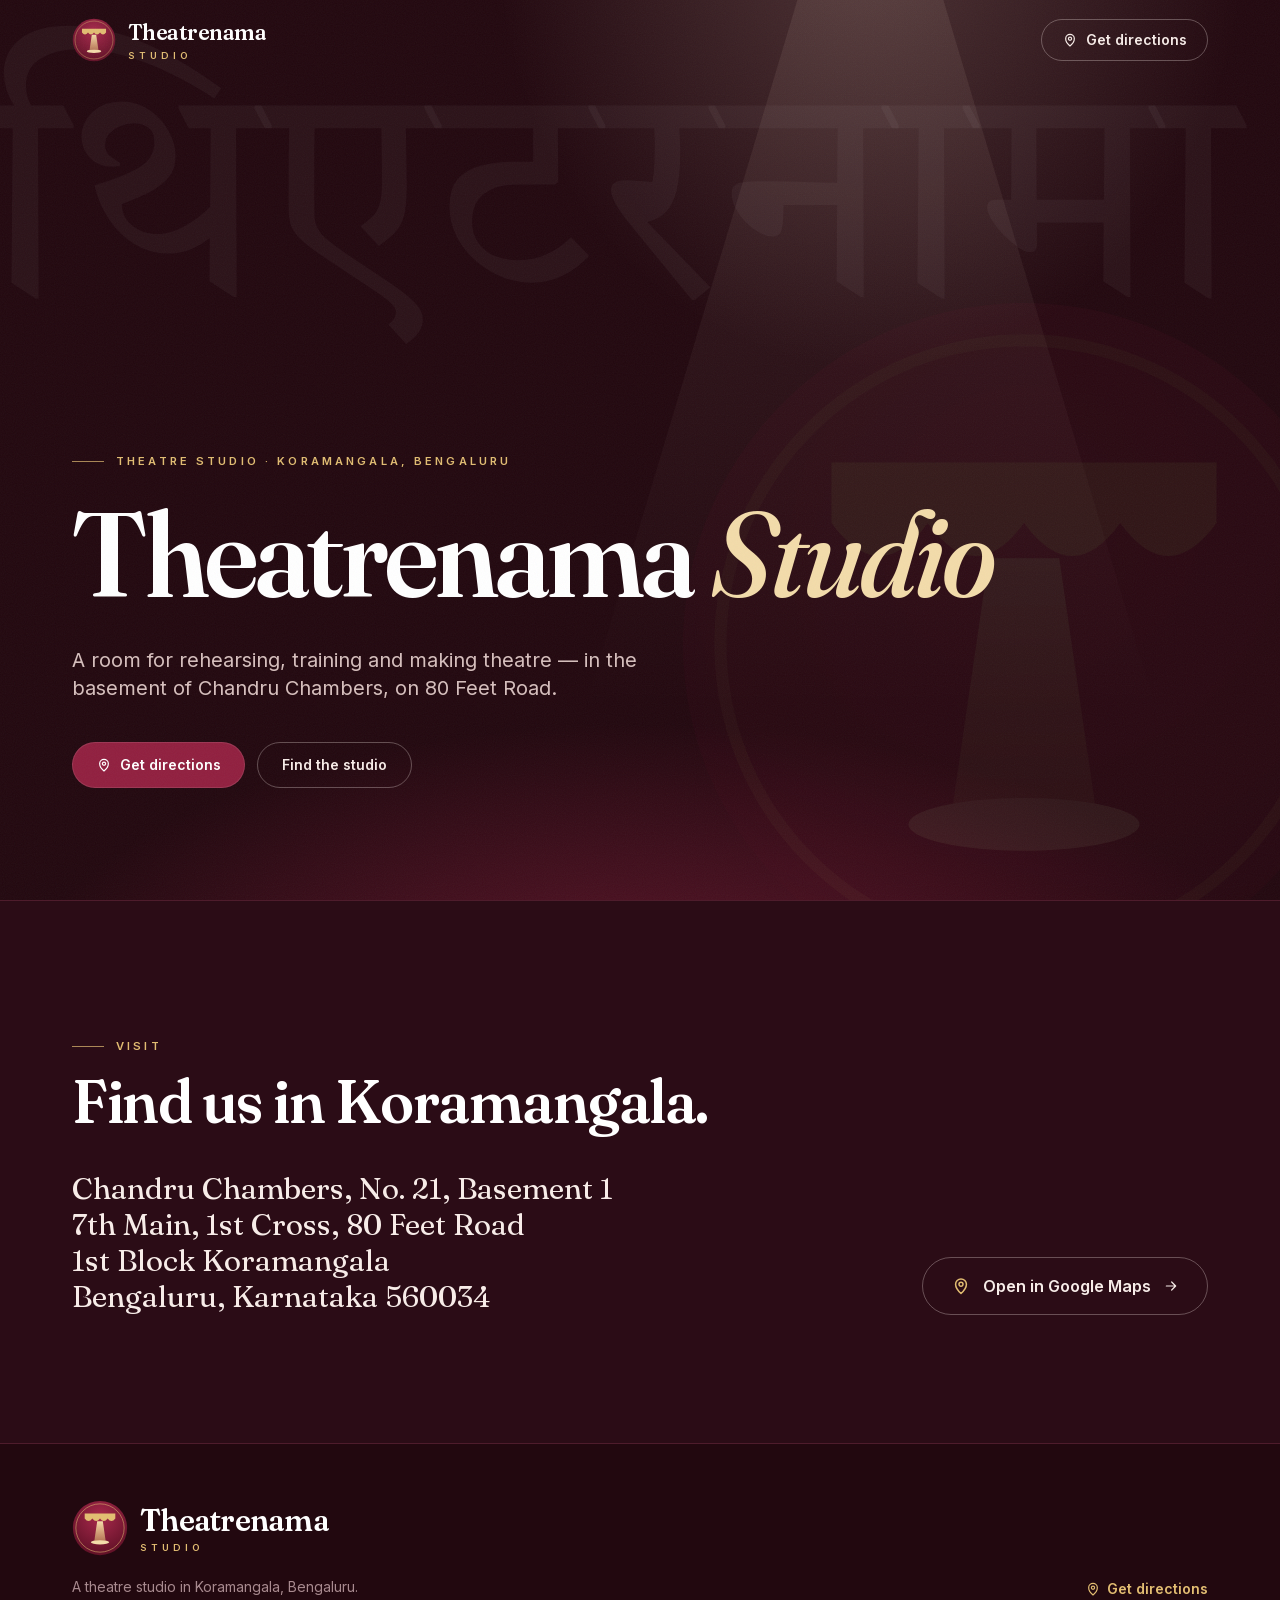
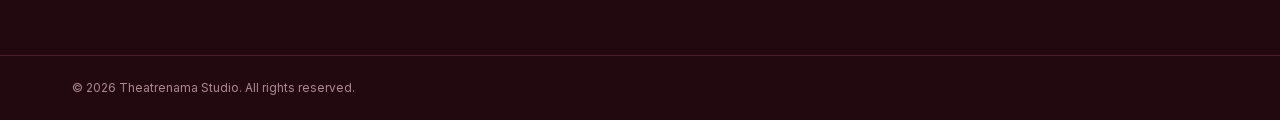
<file: index.html>
<!DOCTYPE html><html lang="en-IN" class="__variable_3ef085 __variable_d8ebd1 __variable_57bfc7"><head><meta charSet="utf-8"/><meta name="viewport" content="width=device-width, initial-scale=1"/><link rel="preload" as="image" href="/icons/mark-caf1511f.svg"/><link rel="stylesheet" href="/_next/static/css/781217e6aa60cc48.css" data-precedence="next"/><link rel="preload" as="script" fetchPriority="low" href="/_next/static/chunks/webpack-bf4ab1a71f17e4b8.js"/><script src="/_next/static/chunks/5b8f0dd8-8df0f8787c39d86d.js" async=""></script><script src="/_next/static/chunks/749-2449f47266f1c728.js" async=""></script><script src="/_next/static/chunks/main-app-c1b3ed4e00259830.js" async=""></script><script src="/_next/static/chunks/411-0c74b40d2d4493ef.js" async=""></script><script src="/_next/static/chunks/app/layout-ce6261c1bdfd5d65.js" async=""></script><script src="/_next/static/chunks/app/not-found-4a835d72cedd2bf6.js" async=""></script><meta name="theme-color" content="#22080f"/><meta name="color-scheme" content="dark"/><title>Theatrenama Studio — Theatre Studio in Koramangala, Bengaluru</title><meta name="description" content="Theatrenama Studio is a theatre studio in Koramangala, Bengaluru — a room for rehearsing, training and making theatre."/><meta name="application-name" content="Theatrenama Studio"/><meta name="keywords" content="theatre studio Koramangala,theatre studio Bengaluru,Theatrenama Studio"/><link rel="canonical" href="https://theatrenamastudio.com/"/><meta name="format-detection" content="telephone=no"/><meta property="og:title" content="Theatrenama Studio — a theatre studio in Koramangala, Bengaluru"/><meta property="og:description" content="Theatrenama Studio is a theatre studio in Koramangala, Bengaluru — a room for rehearsing, training and making theatre."/><meta property="og:site_name" content="Theatrenama Studio"/><meta property="og:locale" content="en_IN"/><meta property="og:image" content="https://theatrenamastudio.com/icons/og-353655e1.png"/><meta property="og:image:width" content="1200"/><meta property="og:image:height" content="630"/><meta property="og:image:alt" content="Theatrenama Studio — Koramangala, Bengaluru"/><meta property="og:type" content="website"/><meta name="twitter:card" content="summary_large_image"/><meta name="twitter:title" content="Theatrenama Studio — a theatre studio in Koramangala, Bengaluru"/><meta name="twitter:description" content="Theatrenama Studio is a theatre studio in Koramangala, Bengaluru — a room for rehearsing, training and making theatre."/><meta name="twitter:image" content="https://theatrenamastudio.com/icons/og-353655e1.png"/><meta name="twitter:image:width" content="1200"/><meta name="twitter:image:height" content="630"/><meta name="twitter:image:alt" content="Theatrenama Studio — Koramangala, Bengaluru"/><link rel="icon" href="/icons/mark-caf1511f.svg" type="image/svg+xml"/><link rel="icon" href="/icons/favicon-e4a81125.ico" sizes="16x16 32x32 48x48"/><link rel="icon" href="/icons/favicon-32-2e01f9f1.png" sizes="32x32" type="image/png"/><link rel="icon" href="/icons/favicon-192-a8332206.png" sizes="192x192" type="image/png"/><link rel="apple-touch-icon" href="/icons/apple-touch-icon-4c5cb2af.png" sizes="180x180"/><script src="/_next/static/chunks/polyfills-42372ed130431b0a.js" noModule=""></script></head><body class="grain min-h-screen"><a href="#main" class="sr-only z-[80] rounded-full bg-burgundy px-5 py-3 text-sm font-semibold text-white focus:not-sr-only focus:fixed focus:left-4 focus:top-4">Skip to content</a><header class="fixed inset-x-0 top-0 z-40 border-b transition-[background-color,border-color,backdrop-filter] duration-300 border-transparent"><div class="shell flex h-16 items-center justify-between gap-4 lg:h-20"><a class="-ml-1 rounded-lg p-1" aria-label="Theatrenama Studio — home" href="/"><span class="flex items-center gap-3"><img src="/icons/mark-caf1511f.svg" alt="" width="64" height="64" class="h-10 w-10 lg:h-11 lg:w-11"/><span class="flex flex-col leading-none"><span class="font-display font-semibold tracking-tight text-white text-xl lg:text-[1.35rem]">Theatrenama</span><span class="mt-1 text-[0.6rem] font-semibold uppercase tracking-[0.42em] text-brass">Studio</span></span></span></a><a href="https://www.google.com/maps/search/?api=1&amp;query=Chandru%20Chambers%2C%20No.%2021%2C%20Basement%201%2C%207th%20Main%2C%201st%20Cross%2C%2080%20Feet%20Road%2C%201st%20Block%20Koramangala%2C%20Bengaluru%2C%20Karnataka%20560034" target="_blank" rel="noopener noreferrer" class="btn-ghost !px-4 !py-2.5 sm:!px-5"><svg viewBox="0 0 24 24" class="h-4 w-4" fill="none" stroke="currentColor" stroke-width="1.8" stroke-linecap="round" stroke-linejoin="round" aria-hidden="true"><path d="M12 21s-6.5-5.6-6.5-11a6.5 6.5 0 0 1 13 0C18.5 15.4 12 21 12 21Z M12 12.4a2.4 2.4 0 1 0 0-4.8 2.4 2.4 0 0 0 0 4.8Z"></path></svg><span class="hidden sm:inline">Get directions</span><span class="sm:hidden">Directions</span></a></div></header><main id="main"><section class="relative isolate flex min-h-[100svh] items-end overflow-hidden"><div class="absolute inset-0 -z-20 bg-[radial-gradient(42%_70%_at_68%_-8%,rgba(247,220,200,0.20),transparent_70%)]"></div><div class="absolute inset-0 -z-20 bg-[radial-gradient(70%_45%_at_50%_112%,rgba(145,31,63,0.55),transparent_70%)]"></div><div aria-hidden="true" class="absolute -top-24 left-[68%] -z-10 h-[120%] w-[46rem] -translate-x-1/2 bg-[linear-gradient(to_bottom,rgba(247,220,200,0.10),transparent_75%)] [clip-path:polygon(44%_0,56%_0,100%_100%,0_100%)]"></div><img src="/icons/mark-caf1511f.svg" alt="" aria-hidden="true" width="64" height="64" class="pointer-events-none absolute -right-24 bottom-[-6rem] -z-10 h-[34rem] w-[34rem] select-none opacity-[0.07] sm:h-[44rem] sm:w-[44rem]"/><p aria-hidden="true" class="pointer-events-none absolute -left-4 top-20 -z-10 select-none font-deva text-[30vw] leading-none text-white/[0.04] sm:top-16 lg:text-[19rem]">थिएटरनामा</p><div class="shell pb-16 pt-36 sm:pb-24 lg:pb-28"><p class="kicker">Theatre studio · Koramangala, Bengaluru</p><h1 class="mt-6 font-display text-[3.4rem] font-semibold leading-[0.95] tracking-tight text-white sm:text-8xl lg:text-[7.5rem]">Theatrenama <em class="font-medium text-brass-light">Studio</em></h1><p class="mt-8 max-w-xl text-lg leading-relaxed text-cream-dim text-pretty sm:text-xl">A room for rehearsing, training and making theatre — in the basement of Chandru Chambers, on 80 Feet Road.</p><div class="mt-10 flex flex-wrap gap-3"><a href="https://www.google.com/maps/search/?api=1&amp;query=Chandru%20Chambers%2C%20No.%2021%2C%20Basement%201%2C%207th%20Main%2C%201st%20Cross%2C%2080%20Feet%20Road%2C%201st%20Block%20Koramangala%2C%20Bengaluru%2C%20Karnataka%20560034" target="_blank" rel="noopener noreferrer" class="btn-primary"><svg viewBox="0 0 24 24" class="h-4 w-4" fill="none" stroke="currentColor" stroke-width="1.8" stroke-linecap="round" stroke-linejoin="round" aria-hidden="true"><path d="M12 21s-6.5-5.6-6.5-11a6.5 6.5 0 0 1 13 0C18.5 15.4 12 21 12 21Z M12 12.4a2.4 2.4 0 1 0 0-4.8 2.4 2.4 0 0 0 0 4.8Z"></path></svg>Get directions</a><a href="#visit" class="btn-ghost">Find the studio</a></div></div></section><section id="visit" class="scroll-mt-20 border-t border-wine-line bg-wine-2 py-24 sm:py-32"><div class="shell grid items-end gap-12 lg:grid-cols-[1fr_auto] lg:gap-20"><div><p class="kicker">Visit</p><h2 class="mt-4 max-w-2xl font-display text-4xl font-semibold leading-[1.08] tracking-tight text-white text-balance sm:text-6xl">Find us in Koramangala.</h2><address class="mt-10 font-display text-2xl not-italic leading-snug text-cream sm:text-3xl"><span class="block">Chandru Chambers, No. 21, Basement 1</span><span class="block">7th Main, 1st Cross, 80 Feet Road</span><span class="block">1st Block Koramangala</span><span class="block">Bengaluru, Karnataka 560034</span></address></div><a href="https://www.google.com/maps/search/?api=1&amp;query=Chandru%20Chambers%2C%20No.%2021%2C%20Basement%201%2C%207th%20Main%2C%201st%20Cross%2C%2080%20Feet%20Road%2C%201st%20Block%20Koramangala%2C%20Bengaluru%2C%20Karnataka%20560034" target="_blank" rel="noopener noreferrer" class="group inline-flex items-center gap-3 self-start rounded-full border border-cream/30 px-7 py-4 font-semibold text-cream transition hover:border-cream hover:bg-cream/5 lg:self-end"><svg viewBox="0 0 24 24" class="h-5 w-5 text-brass" fill="none" stroke="currentColor" stroke-width="1.8" stroke-linecap="round" stroke-linejoin="round" aria-hidden="true"><path d="M12 21s-6.5-5.6-6.5-11a6.5 6.5 0 0 1 13 0C18.5 15.4 12 21 12 21Z M12 12.4a2.4 2.4 0 1 0 0-4.8 2.4 2.4 0 0 0 0 4.8Z"></path></svg>Open in Google Maps<svg viewBox="0 0 24 24" class="h-4 w-4 transition-transform group-hover:translate-x-1" fill="none" stroke="currentColor" stroke-width="1.8" stroke-linecap="round" stroke-linejoin="round" aria-hidden="true"><path d="M5 12h14 M13 6l6 6-6 6"></path></svg></a></div></section></main><footer class="border-t border-wine-line bg-wine"><div class="shell flex flex-col gap-8 py-14 sm:flex-row sm:items-end sm:justify-between"><div><span class="flex items-center gap-3"><img src="/icons/mark-caf1511f.svg" alt="" width="64" height="64" class="h-14 w-14"/><span class="flex flex-col leading-none"><span class="font-display font-semibold tracking-tight text-white text-3xl">Theatrenama</span><span class="mt-1 text-[0.6rem] font-semibold uppercase tracking-[0.42em] text-brass">Studio</span></span></span><p class="mt-5 max-w-xs text-sm leading-relaxed text-cream-mut">A theatre studio in Koramangala, Bengaluru.</p></div><a href="https://www.google.com/maps/search/?api=1&amp;query=Chandru%20Chambers%2C%20No.%2021%2C%20Basement%201%2C%207th%20Main%2C%201st%20Cross%2C%2080%20Feet%20Road%2C%201st%20Block%20Koramangala%2C%20Bengaluru%2C%20Karnataka%20560034" target="_blank" rel="noopener noreferrer" class="inline-flex items-center gap-1.5 text-sm font-semibold text-brass hover:text-brass-light"><svg viewBox="0 0 24 24" class="h-4 w-4" fill="none" stroke="currentColor" stroke-width="1.8" stroke-linecap="round" stroke-linejoin="round" aria-hidden="true"><path d="M12 21s-6.5-5.6-6.5-11a6.5 6.5 0 0 1 13 0C18.5 15.4 12 21 12 21Z M12 12.4a2.4 2.4 0 1 0 0-4.8 2.4 2.4 0 0 0 0 4.8Z"></path></svg>Get directions</a></div><div class="border-t border-wine-line"><p class="shell py-6 text-xs text-cream-mut">© <!-- -->2026<!-- --> <!-- -->Theatrenama Studio<!-- -->. All rights reserved.</p></div></footer><script type="application/ld+json">{"@context":"https://schema.org","@type":"Organization","@id":"https://theatrenamastudio.com/#studio","name":"Theatrenama Studio","url":"https://theatrenamastudio.com/","logo":"https://theatrenamastudio.com/icons/logo-512-10d684f7.png","image":"https://theatrenamastudio.com/icons/og-353655e1.png","description":"Theatrenama Studio is a theatre studio in Koramangala, Bengaluru — a room for rehearsing, training and making theatre.","address":{"@type":"PostalAddress","streetAddress":"Chandru Chambers, No. 21, Basement 1, 7th Main, 1st Cross, 80 Feet Road, 1st Block Koramangala","addressLocality":"Bengaluru","addressRegion":"Karnataka","postalCode":"560034","addressCountry":"IN"}}</script><script type="application/ld+json">{"@context":"https://schema.org","@type":"WebSite","@id":"https://theatrenamastudio.com/#website","name":"Theatrenama Studio","url":"https://theatrenamastudio.com/","inLanguage":"en-IN","publisher":{"@id":"https://theatrenamastudio.com/#studio"}}</script><script src="/_next/static/chunks/webpack-bf4ab1a71f17e4b8.js" async=""></script><script>(self.__next_f=self.__next_f||[]).push([0]);self.__next_f.push([2,null])</script><script>self.__next_f.push([1,"1:HL[\"/_next/static/css/781217e6aa60cc48.css\",\"style\"]\n"])</script><script>self.__next_f.push([1,"2:I[6608,[],\"\"]\n4:I[9916,[\"411\",\"static/chunks/411-0c74b40d2d4493ef.js\",\"185\",\"static/chunks/app/layout-ce6261c1bdfd5d65.js\"],\"Header\"]\n5:I[2728,[],\"\"]\n6:I[9836,[],\"\"]\n7:I[5411,[\"411\",\"static/chunks/411-0c74b40d2d4493ef.js\",\"160\",\"static/chunks/app/not-found-4a835d72cedd2bf6.js\"],\"\"]\n9:I[8907,[],\"\"]\na:[]\n"])</script><script>self.__next_f.push([1,"0:[\"$\",\"$L2\",null,{\"buildId\":\"sczzmW_jsLgVrdt1_I6ky\",\"assetPrefix\":\"\",\"urlParts\":[\"\",\"\"],\"initialTree\":[\"\",{\"children\":[\"__PAGE__\",{}]},\"$undefined\",\"$undefined\",true],\"initialSeedData\":[\"\",{\"children\":[\"__PAGE__\",{},[[\"$L3\",[[\"$\",\"section\",null,{\"className\":\"relative isolate flex min-h-[100svh] items-end overflow-hidden\",\"children\":[[\"$\",\"div\",null,{\"className\":\"absolute inset-0 -z-20 bg-[radial-gradient(42%_70%_at_68%_-8%,rgba(247,220,200,0.20),transparent_70%)]\"}],[\"$\",\"div\",null,{\"className\":\"absolute inset-0 -z-20 bg-[radial-gradient(70%_45%_at_50%_112%,rgba(145,31,63,0.55),transparent_70%)]\"}],[\"$\",\"div\",null,{\"aria-hidden\":true,\"className\":\"absolute -top-24 left-[68%] -z-10 h-[120%] w-[46rem] -translate-x-1/2 bg-[linear-gradient(to_bottom,rgba(247,220,200,0.10),transparent_75%)] [clip-path:polygon(44%_0,56%_0,100%_100%,0_100%)]\"}],[\"$\",\"img\",null,{\"src\":\"/icons/mark-caf1511f.svg\",\"alt\":\"\",\"aria-hidden\":true,\"width\":64,\"height\":64,\"className\":\"pointer-events-none absolute -right-24 bottom-[-6rem] -z-10 h-[34rem] w-[34rem] select-none opacity-[0.07] sm:h-[44rem] sm:w-[44rem]\"}],[\"$\",\"p\",null,{\"aria-hidden\":true,\"className\":\"pointer-events-none absolute -left-4 top-20 -z-10 select-none font-deva text-[30vw] leading-none text-white/[0.04] sm:top-16 lg:text-[19rem]\",\"children\":\"थिएटरनामा\"}],[\"$\",\"div\",null,{\"className\":\"shell pb-16 pt-36 sm:pb-24 lg:pb-28\",\"children\":[[\"$\",\"p\",null,{\"className\":\"kicker\",\"children\":\"Theatre studio · Koramangala, Bengaluru\"}],[\"$\",\"h1\",null,{\"className\":\"mt-6 font-display text-[3.4rem] font-semibold leading-[0.95] tracking-tight text-white sm:text-8xl lg:text-[7.5rem]\",\"children\":[\"Theatrenama \",[\"$\",\"em\",null,{\"className\":\"font-medium text-brass-light\",\"children\":\"Studio\"}]]}],[\"$\",\"p\",null,{\"className\":\"mt-8 max-w-xl text-lg leading-relaxed text-cream-dim text-pretty sm:text-xl\",\"children\":\"A room for rehearsing, training and making theatre — in the basement of Chandru Chambers, on 80 Feet Road.\"}],[\"$\",\"div\",null,{\"className\":\"mt-10 flex flex-wrap gap-3\",\"children\":[[\"$\",\"a\",null,{\"href\":\"https://www.google.com/maps/search/?api=1\u0026query=Chandru%20Chambers%2C%20No.%2021%2C%20Basement%201%2C%207th%20Main%2C%201st%20Cross%2C%2080%20Feet%20Road%2C%201st%20Block%20Koramangala%2C%20Bengaluru%2C%20Karnataka%20560034\",\"target\":\"_blank\",\"rel\":\"noopener noreferrer\",\"className\":\"btn-primary\",\"children\":[[\"$\",\"svg\",null,{\"viewBox\":\"0 0 24 24\",\"className\":\"h-4 w-4\",\"fill\":\"none\",\"stroke\":\"currentColor\",\"strokeWidth\":1.8,\"strokeLinecap\":\"round\",\"strokeLinejoin\":\"round\",\"aria-hidden\":true,\"children\":[\"$\",\"path\",null,{\"d\":\"M12 21s-6.5-5.6-6.5-11a6.5 6.5 0 0 1 13 0C18.5 15.4 12 21 12 21Z M12 12.4a2.4 2.4 0 1 0 0-4.8 2.4 2.4 0 0 0 0 4.8Z\"}]}],\"Get directions\"]}],[\"$\",\"a\",null,{\"href\":\"#visit\",\"className\":\"btn-ghost\",\"children\":\"Find the studio\"}]]}]]}]]}],[\"$\",\"section\",null,{\"id\":\"visit\",\"className\":\"scroll-mt-20 border-t border-wine-line bg-wine-2 py-24 sm:py-32\",\"children\":[\"$\",\"div\",null,{\"className\":\"shell grid items-end gap-12 lg:grid-cols-[1fr_auto] lg:gap-20\",\"children\":[[\"$\",\"div\",null,{\"children\":[[\"$\",\"p\",null,{\"className\":\"kicker\",\"children\":\"Visit\"}],[\"$\",\"h2\",null,{\"className\":\"mt-4 max-w-2xl font-display text-4xl font-semibold leading-[1.08] tracking-tight text-white text-balance sm:text-6xl\",\"children\":\"Find us in Koramangala.\"}],[\"$\",\"address\",null,{\"className\":\"mt-10 font-display text-2xl not-italic leading-snug text-cream sm:text-3xl\",\"children\":[[\"$\",\"span\",\"Chandru Chambers, No. 21, Basement 1\",{\"className\":\"block\",\"children\":\"Chandru Chambers, No. 21, Basement 1\"}],[\"$\",\"span\",\"7th Main, 1st Cross, 80 Feet Road\",{\"className\":\"block\",\"children\":\"7th Main, 1st Cross, 80 Feet Road\"}],[\"$\",\"span\",\"1st Block Koramangala\",{\"className\":\"block\",\"children\":\"1st Block Koramangala\"}],[\"$\",\"span\",\"Bengaluru, Karnataka 560034\",{\"className\":\"block\",\"children\":\"Bengaluru, Karnataka 560034\"}]]}]]}],[\"$\",\"a\",null,{\"href\":\"https://www.google.com/maps/search/?api=1\u0026query=Chandru%20Chambers%2C%20No.%2021%2C%20Basement%201%2C%207th%20Main%2C%201st%20Cross%2C%2080%20Feet%20Road%2C%201st%20Block%20Koramangala%2C%20Bengaluru%2C%20Karnataka%20560034\",\"target\":\"_blank\",\"rel\":\"noopener noreferrer\",\"className\":\"group inline-flex items-center gap-3 self-start rounded-full border border-cream/30 px-7 py-4 font-semibold text-cream transition hover:border-cream hover:bg-cream/5 lg:self-end\",\"children\":[[\"$\",\"svg\",null,{\"viewBox\":\"0 0 24 24\",\"className\":\"h-5 w-5 text-brass\",\"fill\":\"none\",\"stroke\":\"currentColor\",\"strokeWidth\":1.8,\"strokeLinecap\":\"round\",\"strokeLinejoin\":\"round\",\"aria-hidden\":true,\"children\":[\"$\",\"path\",null,{\"d\":\"M12 21s-6.5-5.6-6.5-11a6.5 6.5 0 0 1 13 0C18.5 15.4 12 21 12 21Z M12 12.4a2.4 2.4 0 1 0 0-4.8 2.4 2.4 0 0 0 0 4.8Z\"}]}],\"Open in Google Maps\",[\"$\",\"svg\",null,{\"viewBox\":\"0 0 24 24\",\"className\":\"h-4 w-4 transition-transform group-hover:translate-x-1\",\"fill\":\"none\",\"stroke\":\"currentColor\",\"strokeWidth\":1.8,\"strokeLinecap\":\"round\",\"strokeLinejoin\":\"round\",\"aria-hidden\":true,\"children\":[\"$\",\"path\",null,{\"d\":\"M5 12h14 M13 6l6 6-6 6\"}]}]]}]]}]}]],null],null],null]},[[[[\"$\",\"link\",\"0\",{\"rel\":\"stylesheet\",\"href\":\"/_next/static/css/781217e6aa60cc48.css\",\"precedence\":\"next\",\"crossOrigin\":\"$undefined\"}]],[\"$\",\"html\",null,{\"lang\":\"en-IN\",\"className\":\"__variable_3ef085 __variable_d8ebd1 __variable_57bfc7\",\"children\":[\"$\",\"body\",null,{\"className\":\"grain min-h-screen\",\"children\":[[\"$\",\"a\",null,{\"href\":\"#main\",\"className\":\"sr-only z-[80] rounded-full bg-burgundy px-5 py-3 text-sm font-semibold text-white focus:not-sr-only focus:fixed focus:left-4 focus:top-4\",\"children\":\"Skip to content\"}],[\"$\",\"$L4\",null,{}],[\"$\",\"main\",null,{\"id\":\"main\",\"children\":[\"$\",\"$L5\",null,{\"parallelRouterKey\":\"children\",\"segmentPath\":[\"children\"],\"error\":\"$undefined\",\"errorStyles\":\"$undefined\",\"errorScripts\":\"$undefined\",\"template\":[\"$\",\"$L6\",null,{}],\"templateStyles\":\"$undefined\",\"templateScripts\":\"$undefined\",\"notFound\":[\"$\",\"section\",null,{\"className\":\"spotlight flex min-h-[80vh] items-center pt-24\",\"children\":[\"$\",\"div\",null,{\"className\":\"shell text-center\",\"children\":[[\"$\",\"p\",null,{\"className\":\"kicker justify-center\",\"children\":\"Error 404\"}],[\"$\",\"h1\",null,{\"className\":\"mx-auto mt-6 max-w-3xl font-display text-5xl font-semibold leading-tight text-white text-balance sm:text-7xl\",\"children\":\"This scene isn’t in the script.\"}],[\"$\",\"p\",null,{\"className\":\"mx-auto mt-6 max-w-md text-lg text-cream-dim\",\"children\":\"The page you were looking for has left the stage.\"}],[\"$\",\"div\",null,{\"className\":\"mt-10 flex flex-wrap justify-center gap-3\",\"children\":[\"$\",\"$L7\",null,{\"href\":\"/\",\"className\":\"btn-primary\",\"children\":\"Back to the home page\"}]}]]}]}],\"notFoundStyles\":[]}]}],[\"$\",\"footer\",null,{\"className\":\"border-t border-wine-line bg-wine\",\"children\":[[\"$\",\"div\",null,{\"className\":\"shell flex flex-col gap-8 py-14 sm:flex-row sm:items-end sm:justify-between\",\"children\":[[\"$\",\"div\",null,{\"children\":[[\"$\",\"span\",null,{\"className\":\"flex items-center gap-3\",\"children\":[[\"$\",\"img\",null,{\"src\":\"/icons/mark-caf1511f.svg\",\"alt\":\"\",\"width\":64,\"height\":64,\"className\":\"h-14 w-14\"}],[\"$\",\"span\",null,{\"className\":\"flex flex-col leading-none\",\"children\":[[\"$\",\"span\",null,{\"className\":\"font-display font-semibold tracking-tight text-white text-3xl\",\"children\":\"Theatrenama\"}],[\"$\",\"span\",null,{\"className\":\"mt-1 text-[0.6rem] font-semibold uppercase tracking-[0.42em] text-brass\",\"children\":\"Studio\"}]]}]]}],[\"$\",\"p\",null,{\"className\":\"mt-5 max-w-xs text-sm leading-relaxed text-cream-mut\",\"children\":\"A theatre studio in Koramangala, Bengaluru.\"}]]}],[\"$\",\"a\",null,{\"href\":\"https://www.google.com/maps/search/?api=1\u0026query=Chandru%20Chambers%2C%20No.%2021%2C%20Basement%201%2C%207th%20Main%2C%201st%20Cross%2C%2080%20Feet%20Road%2C%201st%20Block%20Koramangala%2C%20Bengaluru%2C%20Karnataka%20560034\",\"target\":\"_blank\",\"rel\":\"noopener noreferrer\",\"className\":\"inline-flex items-center gap-1.5 text-sm font-semibold text-brass hover:text-brass-light\",\"children\":[[\"$\",\"svg\",null,{\"viewBox\":\"0 0 24 24\",\"className\":\"h-4 w-4\",\"fill\":\"none\",\"stroke\":\"currentColor\",\"strokeWidth\":1.8,\"strokeLinecap\":\"round\",\"strokeLinejoin\":\"round\",\"aria-hidden\":true,\"children\":[\"$\",\"path\",null,{\"d\":\"M12 21s-6.5-5.6-6.5-11a6.5 6.5 0 0 1 13 0C18.5 15.4 12 21 12 21Z M12 12.4a2.4 2.4 0 1 0 0-4.8 2.4 2.4 0 0 0 0 4.8Z\"}]}],\"Get directions\"]}]]}],[\"$\",\"div\",null,{\"className\":\"border-t border-wine-line\",\"children\":[\"$\",\"p\",null,{\"className\":\"shell py-6 text-xs text-cream-mut\",\"children\":[\"© \",2026,\" \",\"Theatrenama Studio\",\". All rights reserved.\"]}]}]]}],[\"$\",\"script\",null,{\"type\":\"application/ld+json\",\"dangerouslySetInnerHTML\":{\"__html\":\"{\\\"@context\\\":\\\"https://schema.org\\\",\\\"@type\\\":\\\"Organization\\\",\\\"@id\\\":\\\"https://theatrenamastudio.com/#studio\\\",\\\"name\\\":\\\"Theatrenama Studio\\\",\\\"url\\\":\\\"https://theatrenamastudio.com/\\\",\\\"logo\\\":\\\"https://theatrenamastudio.com/icons/logo-512-10d684f7.png\\\",\\\"image\\\":\\\"https://theatrenamastudio.com/icons/og-353655e1.png\\\",\\\"description\\\":\\\"Theatrenama Studio is a theatre studio in Koramangala, Bengaluru — a room for rehearsing, training and making theatre.\\\",\\\"address\\\":{\\\"@type\\\":\\\"PostalAddress\\\",\\\"streetAddress\\\":\\\"Chandru Chambers, No. 21, Basement 1, 7th Main, 1st Cross, 80 Feet Road, 1st Block Koramangala\\\",\\\"addressLocality\\\":\\\"Bengaluru\\\",\\\"addressRegion\\\":\\\"Karnataka\\\",\\\"postalCode\\\":\\\"560034\\\",\\\"addressCountry\\\":\\\"IN\\\"}}\"}}],[\"$\",\"script\",null,{\"type\":\"application/ld+json\",\"dangerouslySetInnerHTML\":{\"__html\":\"{\\\"@context\\\":\\\"https://schema.org\\\",\\\"@type\\\":\\\"WebSite\\\",\\\"@id\\\":\\\"https://theatrenamastudio.com/#website\\\",\\\"name\\\":\\\"Theatrenama Studio\\\",\\\"url\\\":\\\"https://theatrenamastudio.com/\\\",\\\"inLanguage\\\":\\\"en-IN\\\",\\\"publisher\\\":{\\\"@id\\\":\\\"https://theatrenamastudio.com/#studio\\\"}}\"}}]]}]}]],null],null],\"couldBeIntercepted\":false,\"initialHead\":[null,\"$L8\"],\"globalErrorComponent\":\"$9\",\"missingSlots\":\"$Wa\"}]\n"])</script><script>self.__next_f.push([1,"8:[[\"$\",\"meta\",\"0\",{\"name\":\"viewport\",\"content\":\"width=device-width, initial-scale=1\"}],[\"$\",\"meta\",\"1\",{\"name\":\"theme-color\",\"content\":\"#22080f\"}],[\"$\",\"meta\",\"2\",{\"name\":\"color-scheme\",\"content\":\"dark\"}],[\"$\",\"meta\",\"3\",{\"charSet\":\"utf-8\"}],[\"$\",\"title\",\"4\",{\"children\":\"Theatrenama Studio — Theatre Studio in Koramangala, Bengaluru\"}],[\"$\",\"meta\",\"5\",{\"name\":\"description\",\"content\":\"Theatrenama Studio is a theatre studio in Koramangala, Bengaluru — a room for rehearsing, training and making theatre.\"}],[\"$\",\"meta\",\"6\",{\"name\":\"application-name\",\"content\":\"Theatrenama Studio\"}],[\"$\",\"meta\",\"7\",{\"name\":\"keywords\",\"content\":\"theatre studio Koramangala,theatre studio Bengaluru,Theatrenama Studio\"}],[\"$\",\"link\",\"8\",{\"rel\":\"canonical\",\"href\":\"https://theatrenamastudio.com/\"}],[\"$\",\"meta\",\"9\",{\"name\":\"format-detection\",\"content\":\"telephone=no\"}],[\"$\",\"meta\",\"10\",{\"property\":\"og:title\",\"content\":\"Theatrenama Studio — a theatre studio in Koramangala, Bengaluru\"}],[\"$\",\"meta\",\"11\",{\"property\":\"og:description\",\"content\":\"Theatrenama Studio is a theatre studio in Koramangala, Bengaluru — a room for rehearsing, training and making theatre.\"}],[\"$\",\"meta\",\"12\",{\"property\":\"og:site_name\",\"content\":\"Theatrenama Studio\"}],[\"$\",\"meta\",\"13\",{\"property\":\"og:locale\",\"content\":\"en_IN\"}],[\"$\",\"meta\",\"14\",{\"property\":\"og:image\",\"content\":\"https://theatrenamastudio.com/icons/og-353655e1.png\"}],[\"$\",\"meta\",\"15\",{\"property\":\"og:image:width\",\"content\":\"1200\"}],[\"$\",\"meta\",\"16\",{\"property\":\"og:image:height\",\"content\":\"630\"}],[\"$\",\"meta\",\"17\",{\"property\":\"og:image:alt\",\"content\":\"Theatrenama Studio — Koramangala, Bengaluru\"}],[\"$\",\"meta\",\"18\",{\"property\":\"og:type\",\"content\":\"website\"}],[\"$\",\"meta\",\"19\",{\"name\":\"twitter:card\",\"content\":\"summary_large_image\"}],[\"$\",\"meta\",\"20\",{\"name\":\"twitter:title\",\"content\":\"Theatrenama Studio — a theatre studio in Koramangala, Bengaluru\"}],[\"$\",\"meta\",\"21\",{\"name\":\"twitter:description\",\"content\":\"Theatrenama Studio is a theatre studio in Koramangala, Bengaluru — a room for rehearsing, training and making theatre.\"}],[\"$\",\"meta\",\"22\",{\"name\":\"twitter:image\",\"content\":\"https://theatrenamastudio.com/icons/og-353655e1.png\"}],[\"$\",\"meta\",\"23\",{\"name\":\"twitter:image:width\",\"content\":\"1200\"}],[\"$\",\"meta\",\"24\",{\"name\":\"twitter:image:height\",\"content\":\"630\"}],[\"$\",\"meta\",\"25\",{\"name\":\"twitter:image:alt\",\"content\":\"Theatrenama Studio — Koramangala, Bengaluru\"}],[\"$\",\"link\",\"26\",{\"rel\":\"icon\",\"href\":\"/icons/mark-caf1511f.svg\",\"type\":\"image/svg+xml\"}],[\"$\",\"link\",\"27\",{\"rel\":\"icon\",\"href\":\"/icons/favicon-e4a81125.ico\",\"sizes\":\"16x16 32x32 48x48\"}],[\"$\",\"link\",\"28\",{\"rel\":\"icon\",\"href\":\"/icons/favicon-32-2e01f9f1.png\",\"sizes\":\"32x32\",\"type\":\"image/png\"}],[\"$\",\"link\",\"29\",{\"rel\":\"icon\",\"href\":\"/icons/favicon-192-a8332206.png\",\"sizes\":\"192x192\",\"type\":\"image/png\"}],[\"$\",\"link\",\"30\",{\"rel\":\"apple-touch-icon\",\"href\":\"/icons/apple-touch-icon-4c5cb2af.png\",\"sizes\":\"180x180\"}]]\n"])</script><script>self.__next_f.push([1,"3:null\n"])</script></body></html>
</file>
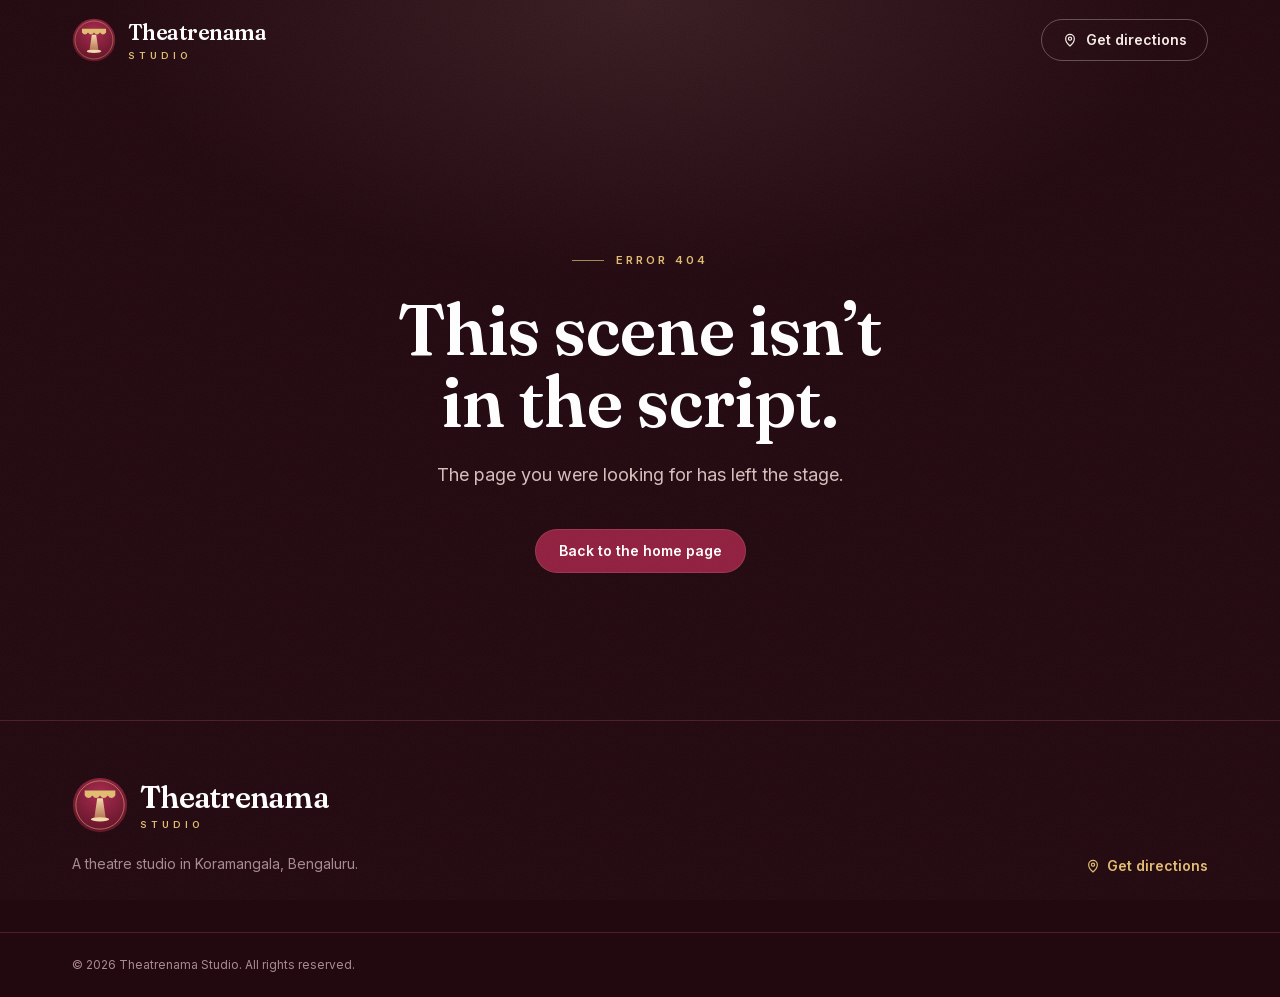
<file: 404/index.html>
<!DOCTYPE html><html lang="en-IN" class="__variable_3ef085 __variable_d8ebd1 __variable_57bfc7"><head><meta charSet="utf-8"/><meta name="viewport" content="width=device-width, initial-scale=1"/><link rel="preload" as="image" href="/icons/mark-caf1511f.svg"/><link rel="stylesheet" href="/_next/static/css/781217e6aa60cc48.css" data-precedence="next"/><link rel="preload" as="script" fetchPriority="low" href="/_next/static/chunks/webpack-bf4ab1a71f17e4b8.js"/><script src="/_next/static/chunks/5b8f0dd8-8df0f8787c39d86d.js" async=""></script><script src="/_next/static/chunks/749-2449f47266f1c728.js" async=""></script><script src="/_next/static/chunks/main-app-c1b3ed4e00259830.js" async=""></script><script src="/_next/static/chunks/411-0c74b40d2d4493ef.js" async=""></script><script src="/_next/static/chunks/app/not-found-4a835d72cedd2bf6.js" async=""></script><script src="/_next/static/chunks/app/layout-ce6261c1bdfd5d65.js" async=""></script><meta name="robots" content="noindex"/><meta name="theme-color" content="#22080f"/><meta name="color-scheme" content="dark"/><title>Theatrenama Studio — Theatre Studio in Koramangala, Bengaluru</title><meta name="description" content="Theatrenama Studio is a theatre studio in Koramangala, Bengaluru — a room for rehearsing, training and making theatre."/><meta name="application-name" content="Theatrenama Studio"/><meta name="keywords" content="theatre studio Koramangala,theatre studio Bengaluru,Theatrenama Studio"/><meta name="format-detection" content="telephone=no"/><meta property="og:title" content="Theatrenama Studio — a theatre studio in Koramangala, Bengaluru"/><meta property="og:description" content="Theatrenama Studio is a theatre studio in Koramangala, Bengaluru — a room for rehearsing, training and making theatre."/><meta property="og:site_name" content="Theatrenama Studio"/><meta property="og:locale" content="en_IN"/><meta property="og:image" content="https://theatrenamastudio.com/icons/og-353655e1.png"/><meta property="og:image:width" content="1200"/><meta property="og:image:height" content="630"/><meta property="og:image:alt" content="Theatrenama Studio — Koramangala, Bengaluru"/><meta property="og:type" content="website"/><meta name="twitter:card" content="summary_large_image"/><meta name="twitter:title" content="Theatrenama Studio — a theatre studio in Koramangala, Bengaluru"/><meta name="twitter:description" content="Theatrenama Studio is a theatre studio in Koramangala, Bengaluru — a room for rehearsing, training and making theatre."/><meta name="twitter:image" content="https://theatrenamastudio.com/icons/og-353655e1.png"/><meta name="twitter:image:width" content="1200"/><meta name="twitter:image:height" content="630"/><meta name="twitter:image:alt" content="Theatrenama Studio — Koramangala, Bengaluru"/><link rel="icon" href="/icons/mark-caf1511f.svg" type="image/svg+xml"/><link rel="icon" href="/icons/favicon-e4a81125.ico" sizes="16x16 32x32 48x48"/><link rel="icon" href="/icons/favicon-32-2e01f9f1.png" sizes="32x32" type="image/png"/><link rel="icon" href="/icons/favicon-192-a8332206.png" sizes="192x192" type="image/png"/><link rel="apple-touch-icon" href="/icons/apple-touch-icon-4c5cb2af.png" sizes="180x180"/><script src="/_next/static/chunks/polyfills-42372ed130431b0a.js" noModule=""></script></head><body class="grain min-h-screen"><a href="#main" class="sr-only z-[80] rounded-full bg-burgundy px-5 py-3 text-sm font-semibold text-white focus:not-sr-only focus:fixed focus:left-4 focus:top-4">Skip to content</a><header class="fixed inset-x-0 top-0 z-40 border-b transition-[background-color,border-color,backdrop-filter] duration-300 border-transparent"><div class="shell flex h-16 items-center justify-between gap-4 lg:h-20"><a class="-ml-1 rounded-lg p-1" aria-label="Theatrenama Studio — home" href="/"><span class="flex items-center gap-3"><img src="/icons/mark-caf1511f.svg" alt="" width="64" height="64" class="h-10 w-10 lg:h-11 lg:w-11"/><span class="flex flex-col leading-none"><span class="font-display font-semibold tracking-tight text-white text-xl lg:text-[1.35rem]">Theatrenama</span><span class="mt-1 text-[0.6rem] font-semibold uppercase tracking-[0.42em] text-brass">Studio</span></span></span></a><a href="https://www.google.com/maps/search/?api=1&amp;query=Chandru%20Chambers%2C%20No.%2021%2C%20Basement%201%2C%207th%20Main%2C%201st%20Cross%2C%2080%20Feet%20Road%2C%201st%20Block%20Koramangala%2C%20Bengaluru%2C%20Karnataka%20560034" target="_blank" rel="noopener noreferrer" class="btn-ghost !px-4 !py-2.5 sm:!px-5"><svg viewBox="0 0 24 24" class="h-4 w-4" fill="none" stroke="currentColor" stroke-width="1.8" stroke-linecap="round" stroke-linejoin="round" aria-hidden="true"><path d="M12 21s-6.5-5.6-6.5-11a6.5 6.5 0 0 1 13 0C18.5 15.4 12 21 12 21Z M12 12.4a2.4 2.4 0 1 0 0-4.8 2.4 2.4 0 0 0 0 4.8Z"></path></svg><span class="hidden sm:inline">Get directions</span><span class="sm:hidden">Directions</span></a></div></header><main id="main"><section class="spotlight flex min-h-[80vh] items-center pt-24"><div class="shell text-center"><p class="kicker justify-center">Error 404</p><h1 class="mx-auto mt-6 max-w-3xl font-display text-5xl font-semibold leading-tight text-white text-balance sm:text-7xl">This scene isn’t in the script.</h1><p class="mx-auto mt-6 max-w-md text-lg text-cream-dim">The page you were looking for has left the stage.</p><div class="mt-10 flex flex-wrap justify-center gap-3"><a class="btn-primary" href="/">Back to the home page</a></div></div></section></main><footer class="border-t border-wine-line bg-wine"><div class="shell flex flex-col gap-8 py-14 sm:flex-row sm:items-end sm:justify-between"><div><span class="flex items-center gap-3"><img src="/icons/mark-caf1511f.svg" alt="" width="64" height="64" class="h-14 w-14"/><span class="flex flex-col leading-none"><span class="font-display font-semibold tracking-tight text-white text-3xl">Theatrenama</span><span class="mt-1 text-[0.6rem] font-semibold uppercase tracking-[0.42em] text-brass">Studio</span></span></span><p class="mt-5 max-w-xs text-sm leading-relaxed text-cream-mut">A theatre studio in Koramangala, Bengaluru.</p></div><a href="https://www.google.com/maps/search/?api=1&amp;query=Chandru%20Chambers%2C%20No.%2021%2C%20Basement%201%2C%207th%20Main%2C%201st%20Cross%2C%2080%20Feet%20Road%2C%201st%20Block%20Koramangala%2C%20Bengaluru%2C%20Karnataka%20560034" target="_blank" rel="noopener noreferrer" class="inline-flex items-center gap-1.5 text-sm font-semibold text-brass hover:text-brass-light"><svg viewBox="0 0 24 24" class="h-4 w-4" fill="none" stroke="currentColor" stroke-width="1.8" stroke-linecap="round" stroke-linejoin="round" aria-hidden="true"><path d="M12 21s-6.5-5.6-6.5-11a6.5 6.5 0 0 1 13 0C18.5 15.4 12 21 12 21Z M12 12.4a2.4 2.4 0 1 0 0-4.8 2.4 2.4 0 0 0 0 4.8Z"></path></svg>Get directions</a></div><div class="border-t border-wine-line"><p class="shell py-6 text-xs text-cream-mut">© <!-- -->2026<!-- --> <!-- -->Theatrenama Studio<!-- -->. All rights reserved.</p></div></footer><script type="application/ld+json">{"@context":"https://schema.org","@type":"Organization","@id":"https://theatrenamastudio.com/#studio","name":"Theatrenama Studio","url":"https://theatrenamastudio.com/","logo":"https://theatrenamastudio.com/icons/logo-512-10d684f7.png","image":"https://theatrenamastudio.com/icons/og-353655e1.png","description":"Theatrenama Studio is a theatre studio in Koramangala, Bengaluru — a room for rehearsing, training and making theatre.","address":{"@type":"PostalAddress","streetAddress":"Chandru Chambers, No. 21, Basement 1, 7th Main, 1st Cross, 80 Feet Road, 1st Block Koramangala","addressLocality":"Bengaluru","addressRegion":"Karnataka","postalCode":"560034","addressCountry":"IN"}}</script><script type="application/ld+json">{"@context":"https://schema.org","@type":"WebSite","@id":"https://theatrenamastudio.com/#website","name":"Theatrenama Studio","url":"https://theatrenamastudio.com/","inLanguage":"en-IN","publisher":{"@id":"https://theatrenamastudio.com/#studio"}}</script><script src="/_next/static/chunks/webpack-bf4ab1a71f17e4b8.js" async=""></script><script>(self.__next_f=self.__next_f||[]).push([0]);self.__next_f.push([2,null])</script><script>self.__next_f.push([1,"1:HL[\"/_next/static/css/781217e6aa60cc48.css\",\"style\"]\n"])</script><script>self.__next_f.push([1,"2:I[6608,[],\"\"]\n4:I[5411,[\"411\",\"static/chunks/411-0c74b40d2d4493ef.js\",\"160\",\"static/chunks/app/not-found-4a835d72cedd2bf6.js\"],\"\"]\n5:I[2728,[],\"\"]\n6:I[9836,[],\"\"]\n7:I[9916,[\"411\",\"static/chunks/411-0c74b40d2d4493ef.js\",\"185\",\"static/chunks/app/layout-ce6261c1bdfd5d65.js\"],\"Header\"]\n9:I[8907,[],\"\"]\na:[]\n"])</script><script>self.__next_f.push([1,"0:[\"$\",\"$L2\",null,{\"buildId\":\"sczzmW_jsLgVrdt1_I6ky\",\"assetPrefix\":\"\",\"urlParts\":[\"\",\"_not-found\",\"\"],\"initialTree\":[\"\",{\"children\":[\"/_not-found\",{\"children\":[\"__PAGE__\",{}]}]},\"$undefined\",\"$undefined\",true],\"initialSeedData\":[\"\",{\"children\":[\"/_not-found\",{\"children\":[\"__PAGE__\",{},[[\"$L3\",[\"$\",\"section\",null,{\"className\":\"spotlight flex min-h-[80vh] items-center pt-24\",\"children\":[\"$\",\"div\",null,{\"className\":\"shell text-center\",\"children\":[[\"$\",\"p\",null,{\"className\":\"kicker justify-center\",\"children\":\"Error 404\"}],[\"$\",\"h1\",null,{\"className\":\"mx-auto mt-6 max-w-3xl font-display text-5xl font-semibold leading-tight text-white text-balance sm:text-7xl\",\"children\":\"This scene isn’t in the script.\"}],[\"$\",\"p\",null,{\"className\":\"mx-auto mt-6 max-w-md text-lg text-cream-dim\",\"children\":\"The page you were looking for has left the stage.\"}],[\"$\",\"div\",null,{\"className\":\"mt-10 flex flex-wrap justify-center gap-3\",\"children\":[\"$\",\"$L4\",null,{\"href\":\"/\",\"className\":\"btn-primary\",\"children\":\"Back to the home page\"}]}]]}]}],null],null],null]},[null,[\"$\",\"$L5\",null,{\"parallelRouterKey\":\"children\",\"segmentPath\":[\"children\",\"/_not-found\",\"children\"],\"error\":\"$undefined\",\"errorStyles\":\"$undefined\",\"errorScripts\":\"$undefined\",\"template\":[\"$\",\"$L6\",null,{}],\"templateStyles\":\"$undefined\",\"templateScripts\":\"$undefined\",\"notFound\":\"$undefined\",\"notFoundStyles\":\"$undefined\"}]],null]},[[[[\"$\",\"link\",\"0\",{\"rel\":\"stylesheet\",\"href\":\"/_next/static/css/781217e6aa60cc48.css\",\"precedence\":\"next\",\"crossOrigin\":\"$undefined\"}]],[\"$\",\"html\",null,{\"lang\":\"en-IN\",\"className\":\"__variable_3ef085 __variable_d8ebd1 __variable_57bfc7\",\"children\":[\"$\",\"body\",null,{\"className\":\"grain min-h-screen\",\"children\":[[\"$\",\"a\",null,{\"href\":\"#main\",\"className\":\"sr-only z-[80] rounded-full bg-burgundy px-5 py-3 text-sm font-semibold text-white focus:not-sr-only focus:fixed focus:left-4 focus:top-4\",\"children\":\"Skip to content\"}],[\"$\",\"$L7\",null,{}],[\"$\",\"main\",null,{\"id\":\"main\",\"children\":[\"$\",\"$L5\",null,{\"parallelRouterKey\":\"children\",\"segmentPath\":[\"children\"],\"error\":\"$undefined\",\"errorStyles\":\"$undefined\",\"errorScripts\":\"$undefined\",\"template\":[\"$\",\"$L6\",null,{}],\"templateStyles\":\"$undefined\",\"templateScripts\":\"$undefined\",\"notFound\":[\"$\",\"section\",null,{\"className\":\"spotlight flex min-h-[80vh] items-center pt-24\",\"children\":[\"$\",\"div\",null,{\"className\":\"shell text-center\",\"children\":[[\"$\",\"p\",null,{\"className\":\"kicker justify-center\",\"children\":\"Error 404\"}],[\"$\",\"h1\",null,{\"className\":\"mx-auto mt-6 max-w-3xl font-display text-5xl font-semibold leading-tight text-white text-balance sm:text-7xl\",\"children\":\"This scene isn’t in the script.\"}],[\"$\",\"p\",null,{\"className\":\"mx-auto mt-6 max-w-md text-lg text-cream-dim\",\"children\":\"The page you were looking for has left the stage.\"}],[\"$\",\"div\",null,{\"className\":\"mt-10 flex flex-wrap justify-center gap-3\",\"children\":[\"$\",\"$L4\",null,{\"href\":\"/\",\"className\":\"btn-primary\",\"children\":\"Back to the home page\"}]}]]}]}],\"notFoundStyles\":[]}]}],[\"$\",\"footer\",null,{\"className\":\"border-t border-wine-line bg-wine\",\"children\":[[\"$\",\"div\",null,{\"className\":\"shell flex flex-col gap-8 py-14 sm:flex-row sm:items-end sm:justify-between\",\"children\":[[\"$\",\"div\",null,{\"children\":[[\"$\",\"span\",null,{\"className\":\"flex items-center gap-3\",\"children\":[[\"$\",\"img\",null,{\"src\":\"/icons/mark-caf1511f.svg\",\"alt\":\"\",\"width\":64,\"height\":64,\"className\":\"h-14 w-14\"}],[\"$\",\"span\",null,{\"className\":\"flex flex-col leading-none\",\"children\":[[\"$\",\"span\",null,{\"className\":\"font-display font-semibold tracking-tight text-white text-3xl\",\"children\":\"Theatrenama\"}],[\"$\",\"span\",null,{\"className\":\"mt-1 text-[0.6rem] font-semibold uppercase tracking-[0.42em] text-brass\",\"children\":\"Studio\"}]]}]]}],[\"$\",\"p\",null,{\"className\":\"mt-5 max-w-xs text-sm leading-relaxed text-cream-mut\",\"children\":\"A theatre studio in Koramangala, Bengaluru.\"}]]}],[\"$\",\"a\",null,{\"href\":\"https://www.google.com/maps/search/?api=1\u0026query=Chandru%20Chambers%2C%20No.%2021%2C%20Basement%201%2C%207th%20Main%2C%201st%20Cross%2C%2080%20Feet%20Road%2C%201st%20Block%20Koramangala%2C%20Bengaluru%2C%20Karnataka%20560034\",\"target\":\"_blank\",\"rel\":\"noopener noreferrer\",\"className\":\"inline-flex items-center gap-1.5 text-sm font-semibold text-brass hover:text-brass-light\",\"children\":[[\"$\",\"svg\",null,{\"viewBox\":\"0 0 24 24\",\"className\":\"h-4 w-4\",\"fill\":\"none\",\"stroke\":\"currentColor\",\"strokeWidth\":1.8,\"strokeLinecap\":\"round\",\"strokeLinejoin\":\"round\",\"aria-hidden\":true,\"children\":[\"$\",\"path\",null,{\"d\":\"M12 21s-6.5-5.6-6.5-11a6.5 6.5 0 0 1 13 0C18.5 15.4 12 21 12 21Z M12 12.4a2.4 2.4 0 1 0 0-4.8 2.4 2.4 0 0 0 0 4.8Z\"}]}],\"Get directions\"]}]]}],[\"$\",\"div\",null,{\"className\":\"border-t border-wine-line\",\"children\":[\"$\",\"p\",null,{\"className\":\"shell py-6 text-xs text-cream-mut\",\"children\":[\"© \",2026,\" \",\"Theatrenama Studio\",\". All rights reserved.\"]}]}]]}],[\"$\",\"script\",null,{\"type\":\"application/ld+json\",\"dangerouslySetInnerHTML\":{\"__html\":\"{\\\"@context\\\":\\\"https://schema.org\\\",\\\"@type\\\":\\\"Organization\\\",\\\"@id\\\":\\\"https://theatrenamastudio.com/#studio\\\",\\\"name\\\":\\\"Theatrenama Studio\\\",\\\"url\\\":\\\"https://theatrenamastudio.com/\\\",\\\"logo\\\":\\\"https://theatrenamastudio.com/icons/logo-512-10d684f7.png\\\",\\\"image\\\":\\\"https://theatrenamastudio.com/icons/og-353655e1.png\\\",\\\"description\\\":\\\"Theatrenama Studio is a theatre studio in Koramangala, Bengaluru — a room for rehearsing, training and making theatre.\\\",\\\"address\\\":{\\\"@type\\\":\\\"PostalAddress\\\",\\\"streetAddress\\\":\\\"Chandru Chambers, No. 21, Basement 1, 7th Main, 1st Cross, 80 Feet Road, 1st Block Koramangala\\\",\\\"addressLocality\\\":\\\"Bengaluru\\\",\\\"addressRegion\\\":\\\"Karnataka\\\",\\\"postalCode\\\":\\\"560034\\\",\\\"addressCountry\\\":\\\"IN\\\"}}\"}}],[\"$\",\"script\",null,{\"type\":\"application/ld+json\",\"dangerouslySetInnerHTML\":{\"__html\":\"{\\\"@context\\\":\\\"https://schema.org\\\",\\\"@type\\\":\\\"WebSite\\\",\\\"@id\\\":\\\"https://theatrenamastudio.com/#website\\\",\\\"name\\\":\\\"Theatrenama Studio\\\",\\\"url\\\":\\\"https://theatrenamastudio.com/\\\",\\\"inLanguage\\\":\\\"en-IN\\\",\\\"publisher\\\":{\\\"@id\\\":\\\"https://theatrenamastudio.com/#studio\\\"}}\"}}]]}]}]],null],null],\"couldBeIntercepted\":false,\"initialHead\":[[\"$\",\"meta\",null,{\"name\":\"robots\",\"content\":\"noindex\"}],\"$L8\"],\"globalErrorComponent\":\"$9\",\"missingSlots\":\"$Wa\"}]\n"])</script><script>self.__next_f.push([1,"8:[[\"$\",\"meta\",\"0\",{\"name\":\"viewport\",\"content\":\"width=device-width, initial-scale=1\"}],[\"$\",\"meta\",\"1\",{\"name\":\"theme-color\",\"content\":\"#22080f\"}],[\"$\",\"meta\",\"2\",{\"name\":\"color-scheme\",\"content\":\"dark\"}],[\"$\",\"meta\",\"3\",{\"charSet\":\"utf-8\"}],[\"$\",\"title\",\"4\",{\"children\":\"Theatrenama Studio — Theatre Studio in Koramangala, Bengaluru\"}],[\"$\",\"meta\",\"5\",{\"name\":\"description\",\"content\":\"Theatrenama Studio is a theatre studio in Koramangala, Bengaluru — a room for rehearsing, training and making theatre.\"}],[\"$\",\"meta\",\"6\",{\"name\":\"application-name\",\"content\":\"Theatrenama Studio\"}],[\"$\",\"meta\",\"7\",{\"name\":\"keywords\",\"content\":\"theatre studio Koramangala,theatre studio Bengaluru,Theatrenama Studio\"}],[\"$\",\"meta\",\"8\",{\"name\":\"format-detection\",\"content\":\"telephone=no\"}],[\"$\",\"meta\",\"9\",{\"property\":\"og:title\",\"content\":\"Theatrenama Studio — a theatre studio in Koramangala, Bengaluru\"}],[\"$\",\"meta\",\"10\",{\"property\":\"og:description\",\"content\":\"Theatrenama Studio is a theatre studio in Koramangala, Bengaluru — a room for rehearsing, training and making theatre.\"}],[\"$\",\"meta\",\"11\",{\"property\":\"og:site_name\",\"content\":\"Theatrenama Studio\"}],[\"$\",\"meta\",\"12\",{\"property\":\"og:locale\",\"content\":\"en_IN\"}],[\"$\",\"meta\",\"13\",{\"property\":\"og:image\",\"content\":\"https://theatrenamastudio.com/icons/og-353655e1.png\"}],[\"$\",\"meta\",\"14\",{\"property\":\"og:image:width\",\"content\":\"1200\"}],[\"$\",\"meta\",\"15\",{\"property\":\"og:image:height\",\"content\":\"630\"}],[\"$\",\"meta\",\"16\",{\"property\":\"og:image:alt\",\"content\":\"Theatrenama Studio — Koramangala, Bengaluru\"}],[\"$\",\"meta\",\"17\",{\"property\":\"og:type\",\"content\":\"website\"}],[\"$\",\"meta\",\"18\",{\"name\":\"twitter:card\",\"content\":\"summary_large_image\"}],[\"$\",\"meta\",\"19\",{\"name\":\"twitter:title\",\"content\":\"Theatrenama Studio — a theatre studio in Koramangala, Bengaluru\"}],[\"$\",\"meta\",\"20\",{\"name\":\"twitter:description\",\"content\":\"Theatrenama Studio is a theatre studio in Koramangala, Bengaluru — a room for rehearsing, training and making theatre.\"}],[\"$\",\"meta\",\"21\",{\"name\":\"twitter:image\",\"content\":\"https://theatrenamastudio.com/icons/og-353655e1.png\"}],[\"$\",\"meta\",\"22\",{\"name\":\"twitter:image:width\",\"content\":\"1200\"}],[\"$\",\"meta\",\"23\",{\"name\":\"twitter:image:height\",\"content\":\"630\"}],[\"$\",\"meta\",\"24\",{\"name\":\"twitter:image:alt\",\"content\":\"Theatrenama Studio — Koramangala, Bengaluru\"}],[\"$\",\"link\",\"25\",{\"rel\":\"icon\",\"href\":\"/icons/mark-caf1511f.svg\",\"type\":\"image/svg+xml\"}],[\"$\",\"link\",\"26\",{\"rel\":\"icon\",\"href\":\"/icons/favicon-e4a81125.ico\",\"sizes\":\"16x16 32x32 48x48\"}],[\"$\",\"link\",\"27\",{\"rel\":\"icon\",\"href\":\"/icons/favicon-32-2e01f9f1.png\",\"sizes\":\"32x32\",\"type\":\"image/png\"}],[\"$\",\"link\",\"28\",{\"rel\":\"icon\",\"href\":\"/icons/favicon-192-a8332206.png\",\"sizes\":\"192x192\",\"type\":\"image/png\"}],[\"$\",\"link\",\"29\",{\"rel\":\"apple-touch-icon\",\"href\":\"/icons/apple-touch-icon-4c5cb2af.png\",\"sizes\":\"180x180\"}]]\n"])</script><script>self.__next_f.push([1,"3:null\n"])</script></body></html>
</file>
<file: _next/static/css/781217e6aa60cc48.css>
@font-face{font-family:__Fraunces_3ef085;font-style:italic;font-weight:100 900;font-display:swap;src:url(/_next/static/media/3724a2679eb55e3d-s.woff2) format("woff2");unicode-range:u+0102-0103,u+0110-0111,u+0128-0129,u+0168-0169,u+01a0-01a1,u+01af-01b0,u+0300-0301,u+0303-0304,u+0308-0309,u+0323,u+0329,u+1ea0-1ef9,u+20ab}@font-face{font-family:__Fraunces_3ef085;font-style:italic;font-weight:100 900;font-display:swap;src:url(/_next/static/media/dec24892df1f6098-s.woff2) format("woff2");unicode-range:u+0100-02ba,u+02bd-02c5,u+02c7-02cc,u+02ce-02d7,u+02dd-02ff,u+0304,u+0308,u+0329,u+1d00-1dbf,u+1e00-1e9f,u+1ef2-1eff,u+2020,u+20a0-20ab,u+20ad-20c4,u+2113,u+2c60-2c7f,u+a720-a7ff}@font-face{font-family:__Fraunces_3ef085;font-style:italic;font-weight:100 900;font-display:swap;src:url(/_next/static/media/6448e9c529f1ef4a-s.p.woff2) format("woff2");unicode-range:u+00??,u+0131,u+0152-0153,u+02bb-02bc,u+02c6,u+02da,u+02dc,u+0304,u+0308,u+0329,u+2000-206f,u+20ac,u+2122,u+2191,u+2193,u+2212,u+2215,u+feff,u+fffd}@font-face{font-family:__Fraunces_3ef085;font-style:normal;font-weight:100 900;font-display:swap;src:url(/_next/static/media/287637279c44650d-s.woff2) format("woff2");unicode-range:u+0102-0103,u+0110-0111,u+0128-0129,u+0168-0169,u+01a0-01a1,u+01af-01b0,u+0300-0301,u+0303-0304,u+0308-0309,u+0323,u+0329,u+1ea0-1ef9,u+20ab}@font-face{font-family:__Fraunces_3ef085;font-style:normal;font-weight:100 900;font-display:swap;src:url(/_next/static/media/b387097da7407747-s.woff2) format("woff2");unicode-range:u+0100-02ba,u+02bd-02c5,u+02c7-02cc,u+02ce-02d7,u+02dd-02ff,u+0304,u+0308,u+0329,u+1d00-1dbf,u+1e00-1e9f,u+1ef2-1eff,u+2020,u+20a0-20ab,u+20ad-20c4,u+2113,u+2c60-2c7f,u+a720-a7ff}@font-face{font-family:__Fraunces_3ef085;font-style:normal;font-weight:100 900;font-display:swap;src:url(/_next/static/media/cb9f64d62d112b41-s.p.woff2) format("woff2");unicode-range:u+00??,u+0131,u+0152-0153,u+02bb-02bc,u+02c6,u+02da,u+02dc,u+0304,u+0308,u+0329,u+2000-206f,u+20ac,u+2122,u+2191,u+2193,u+2212,u+2215,u+feff,u+fffd}@font-face{font-family:__Fraunces_Fallback_3ef085;src:local("Times New Roman");ascent-override:84.71%;descent-override:22.09%;line-gap-override:0.00%;size-adjust:115.45%}.__className_3ef085{font-family:__Fraunces_3ef085,__Fraunces_Fallback_3ef085}.__variable_3ef085{--font-display:"__Fraunces_3ef085","__Fraunces_Fallback_3ef085"}@font-face{font-family:__Inter_d8ebd1;font-style:normal;font-weight:100 900;font-display:swap;src:url(/_next/static/media/ba9851c3c22cd980-s.woff2) format("woff2");unicode-range:u+0460-052f,u+1c80-1c8a,u+20b4,u+2de0-2dff,u+a640-a69f,u+fe2e-fe2f}@font-face{font-family:__Inter_d8ebd1;font-style:normal;font-weight:100 900;font-display:swap;src:url(/_next/static/media/21350d82a1f187e9-s.woff2) format("woff2");unicode-range:u+0301,u+0400-045f,u+0490-0491,u+04b0-04b1,u+2116}@font-face{font-family:__Inter_d8ebd1;font-style:normal;font-weight:100 900;font-display:swap;src:url(/_next/static/media/c5fe6dc8356a8c31-s.woff2) format("woff2");unicode-range:u+1f??}@font-face{font-family:__Inter_d8ebd1;font-style:normal;font-weight:100 900;font-display:swap;src:url(/_next/static/media/19cfc7226ec3afaa-s.woff2) format("woff2");unicode-range:u+0370-0377,u+037a-037f,u+0384-038a,u+038c,u+038e-03a1,u+03a3-03ff}@font-face{font-family:__Inter_d8ebd1;font-style:normal;font-weight:100 900;font-display:swap;src:url(/_next/static/media/df0a9ae256c0569c-s.woff2) format("woff2");unicode-range:u+0102-0103,u+0110-0111,u+0128-0129,u+0168-0169,u+01a0-01a1,u+01af-01b0,u+0300-0301,u+0303-0304,u+0308-0309,u+0323,u+0329,u+1ea0-1ef9,u+20ab}@font-face{font-family:__Inter_d8ebd1;font-style:normal;font-weight:100 900;font-display:swap;src:url(/_next/static/media/8e9860b6e62d6359-s.woff2) format("woff2");unicode-range:u+0100-02ba,u+02bd-02c5,u+02c7-02cc,u+02ce-02d7,u+02dd-02ff,u+0304,u+0308,u+0329,u+1d00-1dbf,u+1e00-1e9f,u+1ef2-1eff,u+2020,u+20a0-20ab,u+20ad-20c4,u+2113,u+2c60-2c7f,u+a720-a7ff}@font-face{font-family:__Inter_d8ebd1;font-style:normal;font-weight:100 900;font-display:swap;src:url(/_next/static/media/e4af272ccee01ff0-s.p.woff2) format("woff2");unicode-range:u+00??,u+0131,u+0152-0153,u+02bb-02bc,u+02c6,u+02da,u+02dc,u+0304,u+0308,u+0329,u+2000-206f,u+20ac,u+2122,u+2191,u+2193,u+2212,u+2215,u+feff,u+fffd}@font-face{font-family:__Inter_Fallback_d8ebd1;src:local("Arial");ascent-override:90.49%;descent-override:22.56%;line-gap-override:0.00%;size-adjust:107.06%}.__className_d8ebd1{font-family:__Inter_d8ebd1,__Inter_Fallback_d8ebd1;font-style:normal}.__variable_d8ebd1{--font-body:"__Inter_d8ebd1","__Inter_Fallback_d8ebd1"}@font-face{font-family:__Tiro_Devanagari_Hindi_57bfc7;font-style:normal;font-weight:400;font-display:swap;src:url(/_next/static/media/5eebecae2874b12c-s.woff2) format("woff2");unicode-range:u+0900-097f,u+1cd0-1cf4,u+1cf7-1cf9,u+200c-200d,u+20a8,u+20b9,u+20f0,u+25cc,u+a830-a839,u+a8e0-a8ff,u+11b00-11b0a}@font-face{font-family:__Tiro_Devanagari_Hindi_57bfc7;font-style:normal;font-weight:400;font-display:swap;src:url(/_next/static/media/9ad736da9ea6fd29-s.woff2) format("woff2");unicode-range:u+0100-02ba,u+02bd-02c5,u+02c7-02cc,u+02ce-02d7,u+02dd-02ff,u+0304,u+0308,u+0329,u+1d00-1dbf,u+1e00-1e9f,u+1ef2-1eff,u+2020,u+20a0-20ab,u+20ad-20c4,u+2113,u+2c60-2c7f,u+a720-a7ff}@font-face{font-family:__Tiro_Devanagari_Hindi_57bfc7;font-style:normal;font-weight:400;font-display:swap;src:url(/_next/static/media/d1d117b70ea4623f-s.woff2) format("woff2");unicode-range:u+00??,u+0131,u+0152-0153,u+02bb-02bc,u+02c6,u+02da,u+02dc,u+0304,u+0308,u+0329,u+2000-206f,u+20ac,u+2122,u+2191,u+2193,u+2212,u+2215,u+feff,u+fffd}@font-face{font-family:__Tiro_Devanagari_Hindi_Fallback_57bfc7;src:local("Times New Roman");ascent-override:67.12%;descent-override:21.78%;line-gap-override:29.34%;size-adjust:112.49%}.__className_57bfc7{font-family:__Tiro_Devanagari_Hindi_57bfc7,__Tiro_Devanagari_Hindi_Fallback_57bfc7;font-weight:400;font-style:normal}.__variable_57bfc7{--font-deva:"__Tiro_Devanagari_Hindi_57bfc7","__Tiro_Devanagari_Hindi_Fallback_57bfc7"}*,:after,:before{--tw-border-spacing-x:0;--tw-border-spacing-y:0;--tw-translate-x:0;--tw-translate-y:0;--tw-rotate:0;--tw-skew-x:0;--tw-skew-y:0;--tw-scale-x:1;--tw-scale-y:1;--tw-pan-x: ;--tw-pan-y: ;--tw-pinch-zoom: ;--tw-scroll-snap-strictness:proximity;--tw-gradient-from-position: ;--tw-gradient-via-position: ;--tw-gradient-to-position: ;--tw-ordinal: ;--tw-slashed-zero: ;--tw-numeric-figure: ;--tw-numeric-spacing: ;--tw-numeric-fraction: ;--tw-ring-inset: ;--tw-ring-offset-width:0px;--tw-ring-offset-color:#fff;--tw-ring-color:rgba(59,130,246,.5);--tw-ring-offset-shadow:0 0 #0000;--tw-ring-shadow:0 0 #0000;--tw-shadow:0 0 #0000;--tw-shadow-colored:0 0 #0000;--tw-blur: ;--tw-brightness: ;--tw-contrast: ;--tw-grayscale: ;--tw-hue-rotate: ;--tw-invert: ;--tw-saturate: ;--tw-sepia: ;--tw-drop-shadow: ;--tw-backdrop-blur: ;--tw-backdrop-brightness: ;--tw-backdrop-contrast: ;--tw-backdrop-grayscale: ;--tw-backdrop-hue-rotate: ;--tw-backdrop-invert: ;--tw-backdrop-opacity: ;--tw-backdrop-saturate: ;--tw-backdrop-sepia: ;--tw-contain-size: ;--tw-contain-layout: ;--tw-contain-paint: ;--tw-contain-style: }::backdrop{--tw-border-spacing-x:0;--tw-border-spacing-y:0;--tw-translate-x:0;--tw-translate-y:0;--tw-rotate:0;--tw-skew-x:0;--tw-skew-y:0;--tw-scale-x:1;--tw-scale-y:1;--tw-pan-x: ;--tw-pan-y: ;--tw-pinch-zoom: ;--tw-scroll-snap-strictness:proximity;--tw-gradient-from-position: ;--tw-gradient-via-position: ;--tw-gradient-to-position: ;--tw-ordinal: ;--tw-slashed-zero: ;--tw-numeric-figure: ;--tw-numeric-spacing: ;--tw-numeric-fraction: ;--tw-ring-inset: ;--tw-ring-offset-width:0px;--tw-ring-offset-color:#fff;--tw-ring-color:rgba(59,130,246,.5);--tw-ring-offset-shadow:0 0 #0000;--tw-ring-shadow:0 0 #0000;--tw-shadow:0 0 #0000;--tw-shadow-colored:0 0 #0000;--tw-blur: ;--tw-brightness: ;--tw-contrast: ;--tw-grayscale: ;--tw-hue-rotate: ;--tw-invert: ;--tw-saturate: ;--tw-sepia: ;--tw-drop-shadow: ;--tw-backdrop-blur: ;--tw-backdrop-brightness: ;--tw-backdrop-contrast: ;--tw-backdrop-grayscale: ;--tw-backdrop-hue-rotate: ;--tw-backdrop-invert: ;--tw-backdrop-opacity: ;--tw-backdrop-saturate: ;--tw-backdrop-sepia: ;--tw-contain-size: ;--tw-contain-layout: ;--tw-contain-paint: ;--tw-contain-style: }/*
! tailwindcss v3.4.19 | MIT License | https://tailwindcss.com
*/*,:after,:before{box-sizing:border-box;border:0 solid #e5e7eb}:after,:before{--tw-content:""}:host,html{line-height:1.5;-webkit-text-size-adjust:100%;-moz-tab-size:4;-o-tab-size:4;tab-size:4;font-family:ui-sans-serif,system-ui,sans-serif,Apple Color Emoji,Segoe UI Emoji,Segoe UI Symbol,Noto Color Emoji;font-feature-settings:normal;font-variation-settings:normal;-webkit-tap-highlight-color:transparent}body{margin:0;line-height:inherit}hr{height:0;color:inherit;border-top-width:1px}abbr:where([title]){-webkit-text-decoration:underline dotted;text-decoration:underline dotted}h1,h2,h3,h4,h5,h6{font-size:inherit;font-weight:inherit}a{color:inherit;text-decoration:inherit}b,strong{font-weight:bolder}code,kbd,pre,samp{font-family:ui-monospace,SFMono-Regular,Menlo,Monaco,Consolas,Liberation Mono,Courier New,monospace;font-feature-settings:normal;font-variation-settings:normal;font-size:1em}small{font-size:80%}sub,sup{font-size:75%;line-height:0;position:relative;vertical-align:baseline}sub{bottom:-.25em}sup{top:-.5em}table{text-indent:0;border-color:inherit;border-collapse:collapse}button,input,optgroup,select,textarea{font-family:inherit;font-feature-settings:inherit;font-variation-settings:inherit;font-size:100%;font-weight:inherit;line-height:inherit;letter-spacing:inherit;color:inherit;margin:0;padding:0}button,select{text-transform:none}button,input:where([type=button]),input:where([type=reset]),input:where([type=submit]){-webkit-appearance:button;background-color:transparent;background-image:none}:-moz-focusring{outline:auto}:-moz-ui-invalid{box-shadow:none}progress{vertical-align:baseline}::-webkit-inner-spin-button,::-webkit-outer-spin-button{height:auto}[type=search]{-webkit-appearance:textfield;outline-offset:-2px}::-webkit-search-decoration{-webkit-appearance:none}::-webkit-file-upload-button{-webkit-appearance:button;font:inherit}summary{display:list-item}blockquote,dd,dl,figure,h1,h2,h3,h4,h5,h6,hr,p,pre{margin:0}fieldset{margin:0}fieldset,legend{padding:0}menu,ol,ul{list-style:none;margin:0;padding:0}dialog{padding:0}textarea{resize:vertical}input::-moz-placeholder,textarea::-moz-placeholder{opacity:1;color:#9ca3af}input::placeholder,textarea::placeholder{opacity:1;color:#9ca3af}[role=button],button{cursor:pointer}:disabled{cursor:default}audio,canvas,embed,iframe,img,object,svg,video{display:block;vertical-align:middle}img,video{max-width:100%;height:auto}[hidden]:where(:not([hidden=until-found])){display:none}html{-webkit-text-size-adjust:100%;scroll-behavior:smooth}body{--tw-bg-opacity:1;background-color:rgb(34 8 15/var(--tw-bg-opacity,1));font-family:var(--font-body),-apple-system,"Segoe UI",Roboto,sans-serif;--tw-text-opacity:1;color:rgb(247 236 232/var(--tw-text-opacity,1));-webkit-font-smoothing:antialiased;-moz-osx-font-smoothing:grayscale;text-rendering:optimizeLegibility}::-moz-selection{--tw-bg-opacity:1;background-color:rgb(145 31 63/var(--tw-bg-opacity,1));--tw-text-opacity:1;color:rgb(255 255 255/var(--tw-text-opacity,1))}::selection{--tw-bg-opacity:1;background-color:rgb(145 31 63/var(--tw-bg-opacity,1));--tw-text-opacity:1;color:rgb(255 255 255/var(--tw-text-opacity,1))}:focus-visible{outline:2px solid transparent;outline-offset:2px;--tw-ring-offset-shadow:var(--tw-ring-inset) 0 0 0 var(--tw-ring-offset-width) var(--tw-ring-offset-color);--tw-ring-shadow:var(--tw-ring-inset) 0 0 0 calc(2px + var(--tw-ring-offset-width)) var(--tw-ring-color);box-shadow:var(--tw-ring-offset-shadow),var(--tw-ring-shadow),var(--tw-shadow,0 0 #0000);--tw-ring-opacity:1;--tw-ring-color:rgb(226 189 114/var(--tw-ring-opacity,1));--tw-ring-offset-width:2px;--tw-ring-offset-color:#22080f}.font-display{font-variation-settings:"SOFT" 30,"WONK" 1;font-optical-sizing:auto}.shell{margin-left:auto;margin-right:auto;width:100%;max-width:1200px;padding-left:1rem;padding-right:1rem}@media (min-width:640px){.shell{padding-left:1.5rem;padding-right:1.5rem}}@media (min-width:1024px){.shell{padding-left:2rem;padding-right:2rem}}.kicker{display:inline-flex;align-items:center;gap:.75rem;font-family:var(--font-body),-apple-system,"Segoe UI",Roboto,sans-serif;font-size:.7rem;font-weight:600;text-transform:uppercase;letter-spacing:.28em;--tw-text-opacity:1;color:rgb(226 189 114/var(--tw-text-opacity,1))}.kicker:before{content:"";display:block;height:1px;width:2rem;background-color:currentColor;opacity:.7}.btn-primary{display:inline-flex;align-items:center;justify-content:center;gap:.5rem;border-radius:9999px;padding:.75rem 1.5rem;font-size:.875rem;line-height:1.25rem;font-weight:600;transition-property:color,background-color,border-color,text-decoration-color,fill,stroke,opacity,box-shadow,transform,filter,backdrop-filter;transition-timing-function:cubic-bezier(.4,0,.2,1);transition-duration:.2s;--tw-bg-opacity:1;background-color:rgb(145 31 63/var(--tw-bg-opacity,1));--tw-text-opacity:1;color:rgb(255 255 255/var(--tw-text-opacity,1));--tw-ring-offset-shadow:var(--tw-ring-inset) 0 0 0 var(--tw-ring-offset-width) var(--tw-ring-offset-color);--tw-ring-shadow:var(--tw-ring-inset) 0 0 0 calc(1px + var(--tw-ring-offset-width)) var(--tw-ring-color);box-shadow:var(--tw-ring-offset-shadow),var(--tw-ring-shadow),var(--tw-shadow,0 0 #0000);--tw-ring-inset:inset;--tw-ring-color:hsla(0,0%,100%,.1)}@media (hover:hover) and (pointer:fine){.btn-primary:hover{--tw-bg-opacity:1;background-color:rgb(168 41 76/var(--tw-bg-opacity,1));--tw-shadow:0 0 0 1px rgba(212,98,127,.45),0 18px 50px -12px rgba(145,31,63,.65);--tw-shadow-colored:0 0 0 1px var(--tw-shadow-color),0 18px 50px -12px var(--tw-shadow-color);box-shadow:var(--tw-ring-offset-shadow,0 0 #0000),var(--tw-ring-shadow,0 0 #0000),var(--tw-shadow)}}.btn-ghost{display:inline-flex;align-items:center;justify-content:center;gap:.5rem;border-radius:9999px;padding:.75rem 1.5rem;font-size:.875rem;line-height:1.25rem;font-weight:600;transition-property:color,background-color,border-color,text-decoration-color,fill,stroke,opacity,box-shadow,transform,filter,backdrop-filter;transition-timing-function:cubic-bezier(.4,0,.2,1);transition-duration:.2s;border-width:1px;border-color:hsla(16,48%,94%,.3);--tw-text-opacity:1;color:rgb(247 236 232/var(--tw-text-opacity,1))}@media (hover:hover) and (pointer:fine){.btn-ghost:hover{--tw-border-opacity:1;border-color:rgb(247 236 232/var(--tw-border-opacity,1));background-color:hsla(16,48%,94%,.05)}}.sr-only{position:absolute;width:1px;height:1px;padding:0;margin:-1px;overflow:hidden;clip:rect(0,0,0,0);white-space:nowrap;border-width:0}.pointer-events-none{pointer-events:none}.fixed{position:fixed}.absolute{position:absolute}.relative{position:relative}.inset-0{inset:0}.inset-x-0{left:0;right:0}.-left-4{left:-1rem}.-right-24{right:-6rem}.-top-24{top:-6rem}.bottom-\[-6rem\]{bottom:-6rem}.left-\[68\%\]{left:68%}.top-0{top:0}.top-20{top:5rem}.isolate{isolation:isolate}.-z-10{z-index:-10}.-z-20{z-index:-20}.z-40{z-index:40}.z-\[80\]{z-index:80}.mx-auto{margin-left:auto;margin-right:auto}.-ml-1{margin-left:-.25rem}.mt-1{margin-top:.25rem}.mt-10{margin-top:2.5rem}.mt-4{margin-top:1rem}.mt-5{margin-top:1.25rem}.mt-6{margin-top:1.5rem}.mt-8{margin-top:2rem}.block{display:block}.flex{display:flex}.inline-flex{display:inline-flex}.grid{display:grid}.hidden{display:none}.h-10{height:2.5rem}.h-14{height:3.5rem}.h-16{height:4rem}.h-4{height:1rem}.h-5{height:1.25rem}.h-\[120\%\]{height:120%}.h-\[34rem\]{height:34rem}.min-h-\[100svh\]{min-height:100svh}.min-h-\[80vh\]{min-height:80vh}.min-h-screen{min-height:100vh}.w-10{width:2.5rem}.w-14{width:3.5rem}.w-4{width:1rem}.w-5{width:1.25rem}.w-\[34rem\]{width:34rem}.w-\[46rem\]{width:46rem}.max-w-2xl{max-width:42rem}.max-w-3xl{max-width:48rem}.max-w-md{max-width:28rem}.max-w-xl{max-width:36rem}.max-w-xs{max-width:20rem}.-translate-x-1\/2{--tw-translate-x:-50%;transform:translate(var(--tw-translate-x),var(--tw-translate-y)) rotate(var(--tw-rotate)) skewX(var(--tw-skew-x)) skewY(var(--tw-skew-y)) scaleX(var(--tw-scale-x)) scaleY(var(--tw-scale-y))}.select-none{-webkit-user-select:none;-moz-user-select:none;user-select:none}.scroll-mt-20{scroll-margin-top:5rem}.flex-col{flex-direction:column}.flex-wrap{flex-wrap:wrap}.items-end{align-items:flex-end}.items-center{align-items:center}.justify-center{justify-content:center}.justify-between{justify-content:space-between}.gap-1\.5{gap:.375rem}.gap-12{gap:3rem}.gap-3{gap:.75rem}.gap-4{gap:1rem}.gap-8{gap:2rem}.self-start{align-self:flex-start}.overflow-hidden{overflow:hidden}.rounded-full{border-radius:9999px}.rounded-lg{border-radius:.5rem}.border{border-width:1px}.border-b{border-bottom-width:1px}.border-t{border-top-width:1px}.border-cream\/30{border-color:hsla(16,48%,94%,.3)}.border-transparent{border-color:transparent}.border-wine-line{--tw-border-opacity:1;border-color:rgb(78 28 44/var(--tw-border-opacity,1))}.border-wine-line\/80{border-color:rgba(78,28,44,.8)}.bg-burgundy{--tw-bg-opacity:1;background-color:rgb(145 31 63/var(--tw-bg-opacity,1))}.bg-wine{--tw-bg-opacity:1;background-color:rgb(34 8 15/var(--tw-bg-opacity,1))}.bg-wine-2{--tw-bg-opacity:1;background-color:rgb(43 12 22/var(--tw-bg-opacity,1))}.bg-wine\/85{background-color:rgba(34,8,15,.85)}.bg-\[linear-gradient\(to_bottom\2c rgba\(247\2c 220\2c 200\2c 0\.10\)\2c transparent_75\%\)\]{background-image:linear-gradient(180deg,hsla(26,75%,88%,.1),transparent 75%)}.bg-\[radial-gradient\(42\%_70\%_at_68\%_-8\%\2c rgba\(247\2c 220\2c 200\2c 0\.20\)\2c transparent_70\%\)\]{background-image:radial-gradient(42% 70% at 68% -8%,hsla(26,75%,88%,.2),transparent 70%)}.bg-\[radial-gradient\(70\%_45\%_at_50\%_112\%\2c rgba\(145\2c 31\2c 63\2c 0\.55\)\2c transparent_70\%\)\]{background-image:radial-gradient(70% 45% at 50% 112%,rgba(145,31,63,.55),transparent 70%)}.p-1{padding:.25rem}.\!px-4{padding-left:1rem!important;padding-right:1rem!important}.\!py-2\.5{padding-top:.625rem!important;padding-bottom:.625rem!important}.px-5{padding-left:1.25rem;padding-right:1.25rem}.px-7{padding-left:1.75rem;padding-right:1.75rem}.py-14{padding-top:3.5rem;padding-bottom:3.5rem}.py-24{padding-top:6rem;padding-bottom:6rem}.py-3{padding-top:.75rem;padding-bottom:.75rem}.py-4{padding-top:1rem;padding-bottom:1rem}.py-6{padding-top:1.5rem;padding-bottom:1.5rem}.pb-16{padding-bottom:4rem}.pt-24{padding-top:6rem}.pt-36{padding-top:9rem}.text-center{text-align:center}.font-deva{font-family:var(--font-deva),"Nirmala UI","Kohinoor Devanagari","Noto Serif Devanagari",serif}.font-display{font-family:var(--font-display),Georgia,"Times New Roman",serif}.text-2xl{font-size:1.5rem;line-height:2rem}.text-3xl{font-size:1.875rem;line-height:2.25rem}.text-4xl{font-size:2.25rem;line-height:2.5rem}.text-5xl{font-size:3rem;line-height:1}.text-\[0\.6rem\]{font-size:.6rem}.text-\[3\.4rem\]{font-size:3.4rem}.text-\[30vw\]{font-size:30vw}.text-lg{font-size:1.125rem;line-height:1.75rem}.text-sm{font-size:.875rem;line-height:1.25rem}.text-xl{font-size:1.25rem;line-height:1.75rem}.text-xs{font-size:.75rem;line-height:1rem}.font-medium{font-weight:500}.font-semibold{font-weight:600}.uppercase{text-transform:uppercase}.italic{font-style:italic}.not-italic{font-style:normal}.leading-\[0\.95\]{line-height:.95}.leading-\[1\.08\]{line-height:1.08}.leading-none{line-height:1}.leading-relaxed{line-height:1.625}.leading-snug{line-height:1.375}.leading-tight{line-height:1.25}.tracking-\[0\.42em\]{letter-spacing:.42em}.tracking-tight{letter-spacing:-.025em}.text-brass{--tw-text-opacity:1;color:rgb(226 189 114/var(--tw-text-opacity,1))}.text-brass-light{--tw-text-opacity:1;color:rgb(243 220 170/var(--tw-text-opacity,1))}.text-cream{--tw-text-opacity:1;color:rgb(247 236 232/var(--tw-text-opacity,1))}.text-cream-dim{--tw-text-opacity:1;color:rgb(214 191 189/var(--tw-text-opacity,1))}.text-cream-mut{--tw-text-opacity:1;color:rgb(168 138 143/var(--tw-text-opacity,1))}.text-white{--tw-text-opacity:1;color:rgb(255 255 255/var(--tw-text-opacity,1))}.text-white\/\[0\.04\]{color:hsla(0,0%,100%,.04)}.opacity-\[0\.07\]{opacity:.07}.backdrop-blur-md{--tw-backdrop-blur:blur(12px);backdrop-filter:var(--tw-backdrop-blur) var(--tw-backdrop-brightness) var(--tw-backdrop-contrast) var(--tw-backdrop-grayscale) var(--tw-backdrop-hue-rotate) var(--tw-backdrop-invert) var(--tw-backdrop-opacity) var(--tw-backdrop-saturate) var(--tw-backdrop-sepia)}.transition{transition-property:color,background-color,border-color,text-decoration-color,fill,stroke,opacity,box-shadow,transform,filter,backdrop-filter;transition-timing-function:cubic-bezier(.4,0,.2,1);transition-duration:.15s}.transition-\[background-color\2c border-color\2c backdrop-filter\]{transition-property:background-color,border-color,backdrop-filter;transition-timing-function:cubic-bezier(.4,0,.2,1);transition-duration:.15s}.transition-transform{transition-property:transform;transition-timing-function:cubic-bezier(.4,0,.2,1);transition-duration:.15s}.duration-300{transition-duration:.3s}.spotlight{background:radial-gradient(60% 55% at 50% 0,hsla(13,65%,83%,.11),transparent 70%)}.text-balance{text-wrap:balance}.text-pretty{text-wrap:pretty}.\[clip-path\:polygon\(44\%_0\2c 56\%_0\2c 100\%_100\%\2c 0_100\%\)\]{clip-path:polygon(44% 0,56% 0,100% 100%,0 100%)}.grain:after{content:"";position:fixed;inset:0;z-index:60;pointer-events:none;opacity:.05;background-image:url("data:image/svg+xml;utf8,<svg xmlns='http://www.w3.org/2000/svg' width='160' height='160'><filter id='n'><feTurbulence type='fractalNoise' baseFrequency='0.9' numOctaves='2' stitchTiles='stitch'/></filter><rect width='100%' height='100%' filter='url(%23n)'/></svg>")}@media (prefers-reduced-motion:reduce){html{scroll-behavior:auto}}@media (hover:hover) and (pointer:fine){.hover\:border-cream:hover{--tw-border-opacity:1;border-color:rgb(247 236 232/var(--tw-border-opacity,1))}.hover\:bg-cream\/5:hover{background-color:hsla(16,48%,94%,.05)}.hover\:text-brass-light:hover{--tw-text-opacity:1;color:rgb(243 220 170/var(--tw-text-opacity,1))}}.focus\:not-sr-only:focus{position:static;width:auto;height:auto;padding:0;margin:0;overflow:visible;clip:auto;white-space:normal}.focus\:fixed:focus{position:fixed}.focus\:left-4:focus{left:1rem}.focus\:top-4:focus{top:1rem}@media (hover:hover) and (pointer:fine){.group:hover .group-hover\:translate-x-1{--tw-translate-x:0.25rem;transform:translate(var(--tw-translate-x),var(--tw-translate-y)) rotate(var(--tw-rotate)) skewX(var(--tw-skew-x)) skewY(var(--tw-skew-y)) scaleX(var(--tw-scale-x)) scaleY(var(--tw-scale-y))}}@media (min-width:640px){.sm\:top-16{top:4rem}.sm\:inline{display:inline}.sm\:hidden{display:none}.sm\:h-\[44rem\]{height:44rem}.sm\:w-\[44rem\]{width:44rem}.sm\:flex-row{flex-direction:row}.sm\:items-end{align-items:flex-end}.sm\:justify-between{justify-content:space-between}.sm\:\!px-5{padding-left:1.25rem!important;padding-right:1.25rem!important}.sm\:py-32{padding-top:8rem;padding-bottom:8rem}.sm\:pb-24{padding-bottom:6rem}.sm\:text-3xl{font-size:1.875rem;line-height:2.25rem}.sm\:text-6xl{font-size:3.75rem;line-height:1}.sm\:text-7xl{font-size:4.5rem;line-height:1}.sm\:text-8xl{font-size:6rem;line-height:1}.sm\:text-xl{font-size:1.25rem;line-height:1.75rem}}@media (min-width:1024px){.lg\:h-11{height:2.75rem}.lg\:h-20{height:5rem}.lg\:w-11{width:2.75rem}.lg\:grid-cols-\[1fr_auto\]{grid-template-columns:1fr auto}.lg\:gap-20{gap:5rem}.lg\:self-end{align-self:flex-end}.lg\:pb-28{padding-bottom:7rem}.lg\:text-\[1\.35rem\]{font-size:1.35rem}.lg\:text-\[19rem\]{font-size:19rem}.lg\:text-\[7\.5rem\]{font-size:7.5rem}}
</file>
